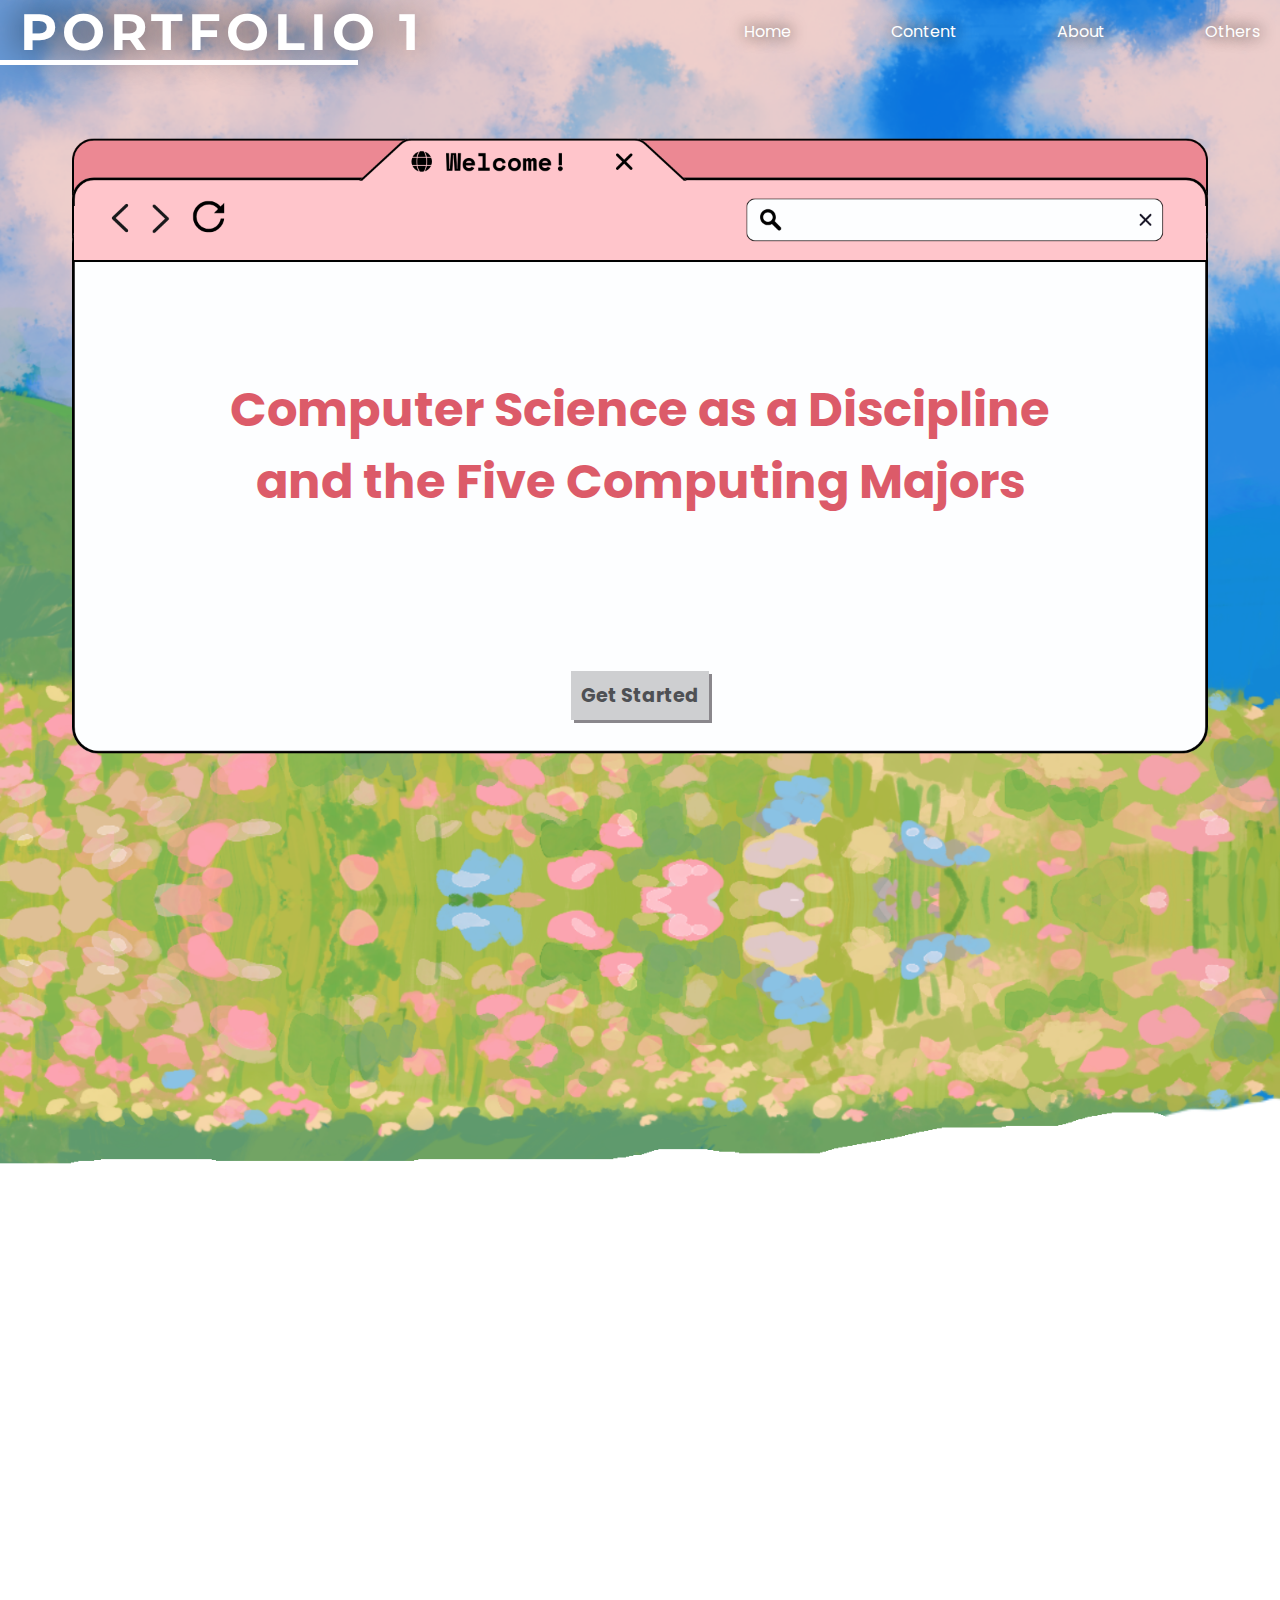
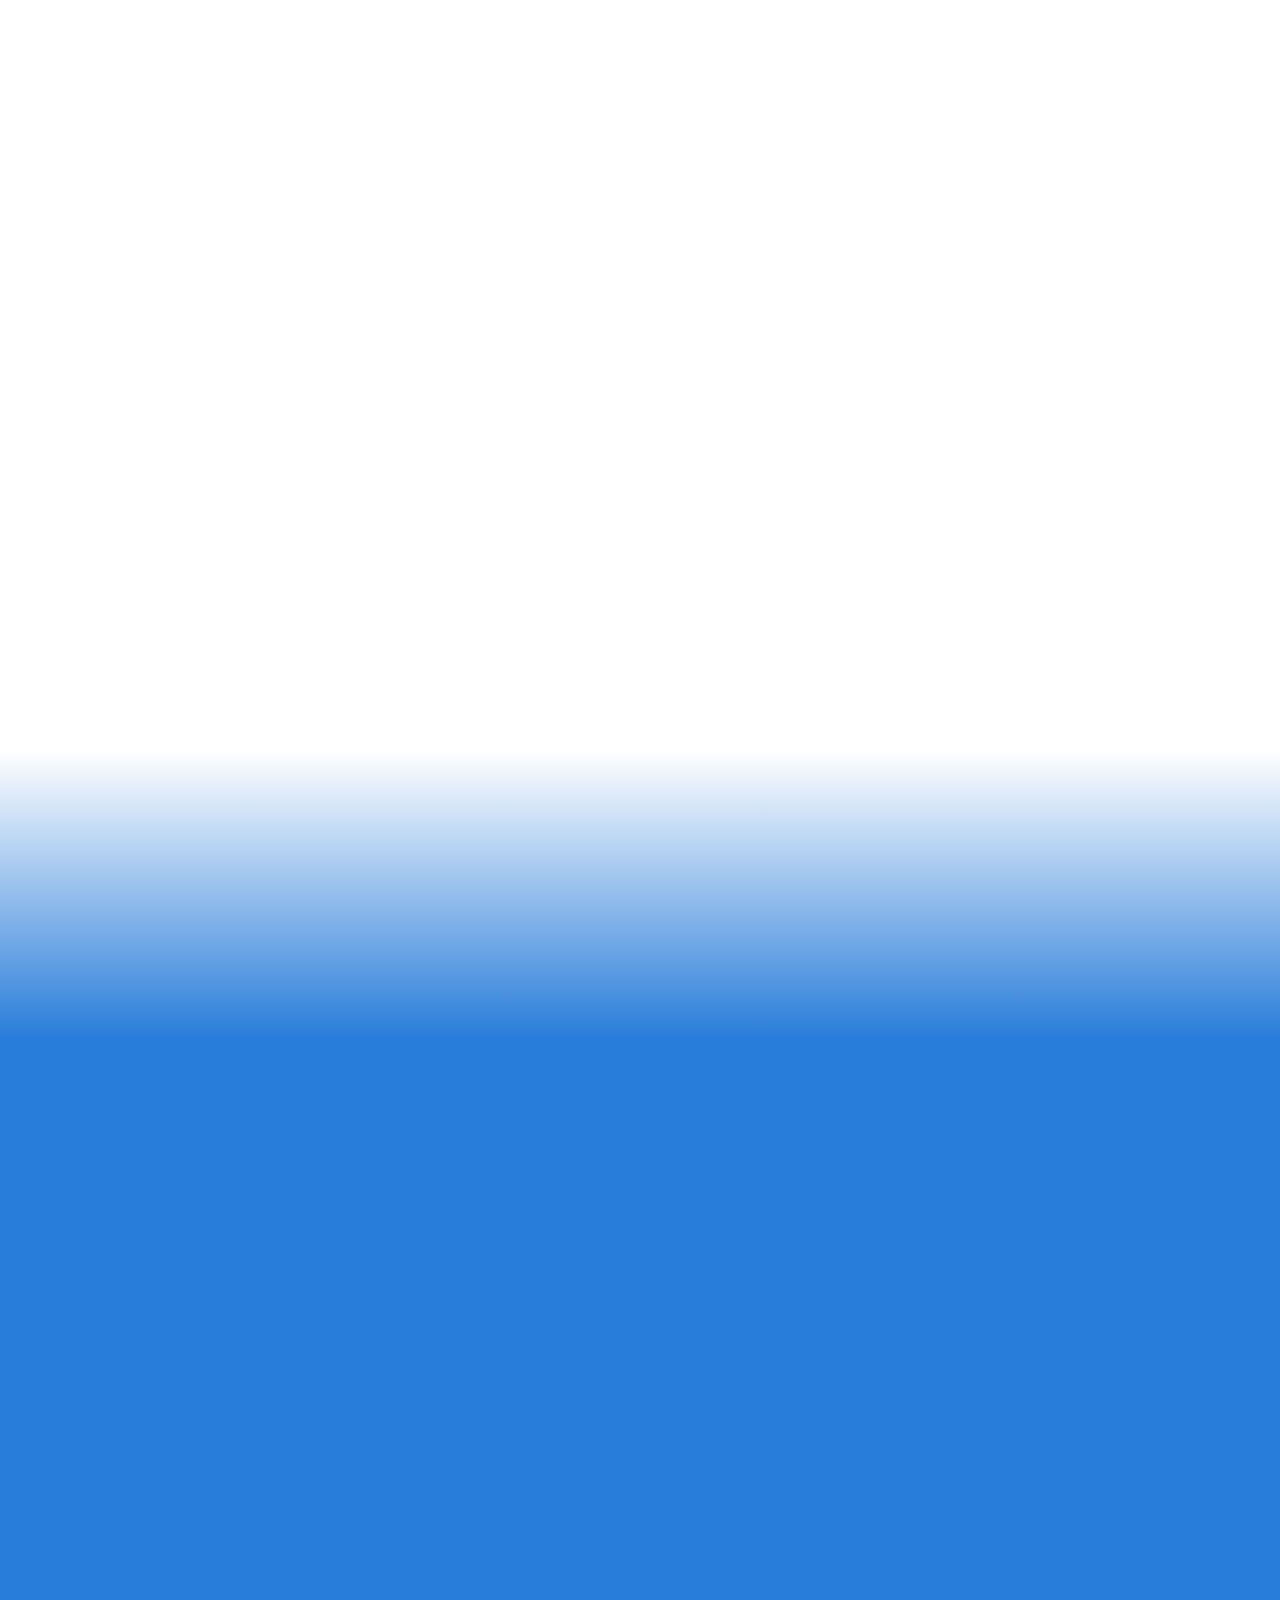
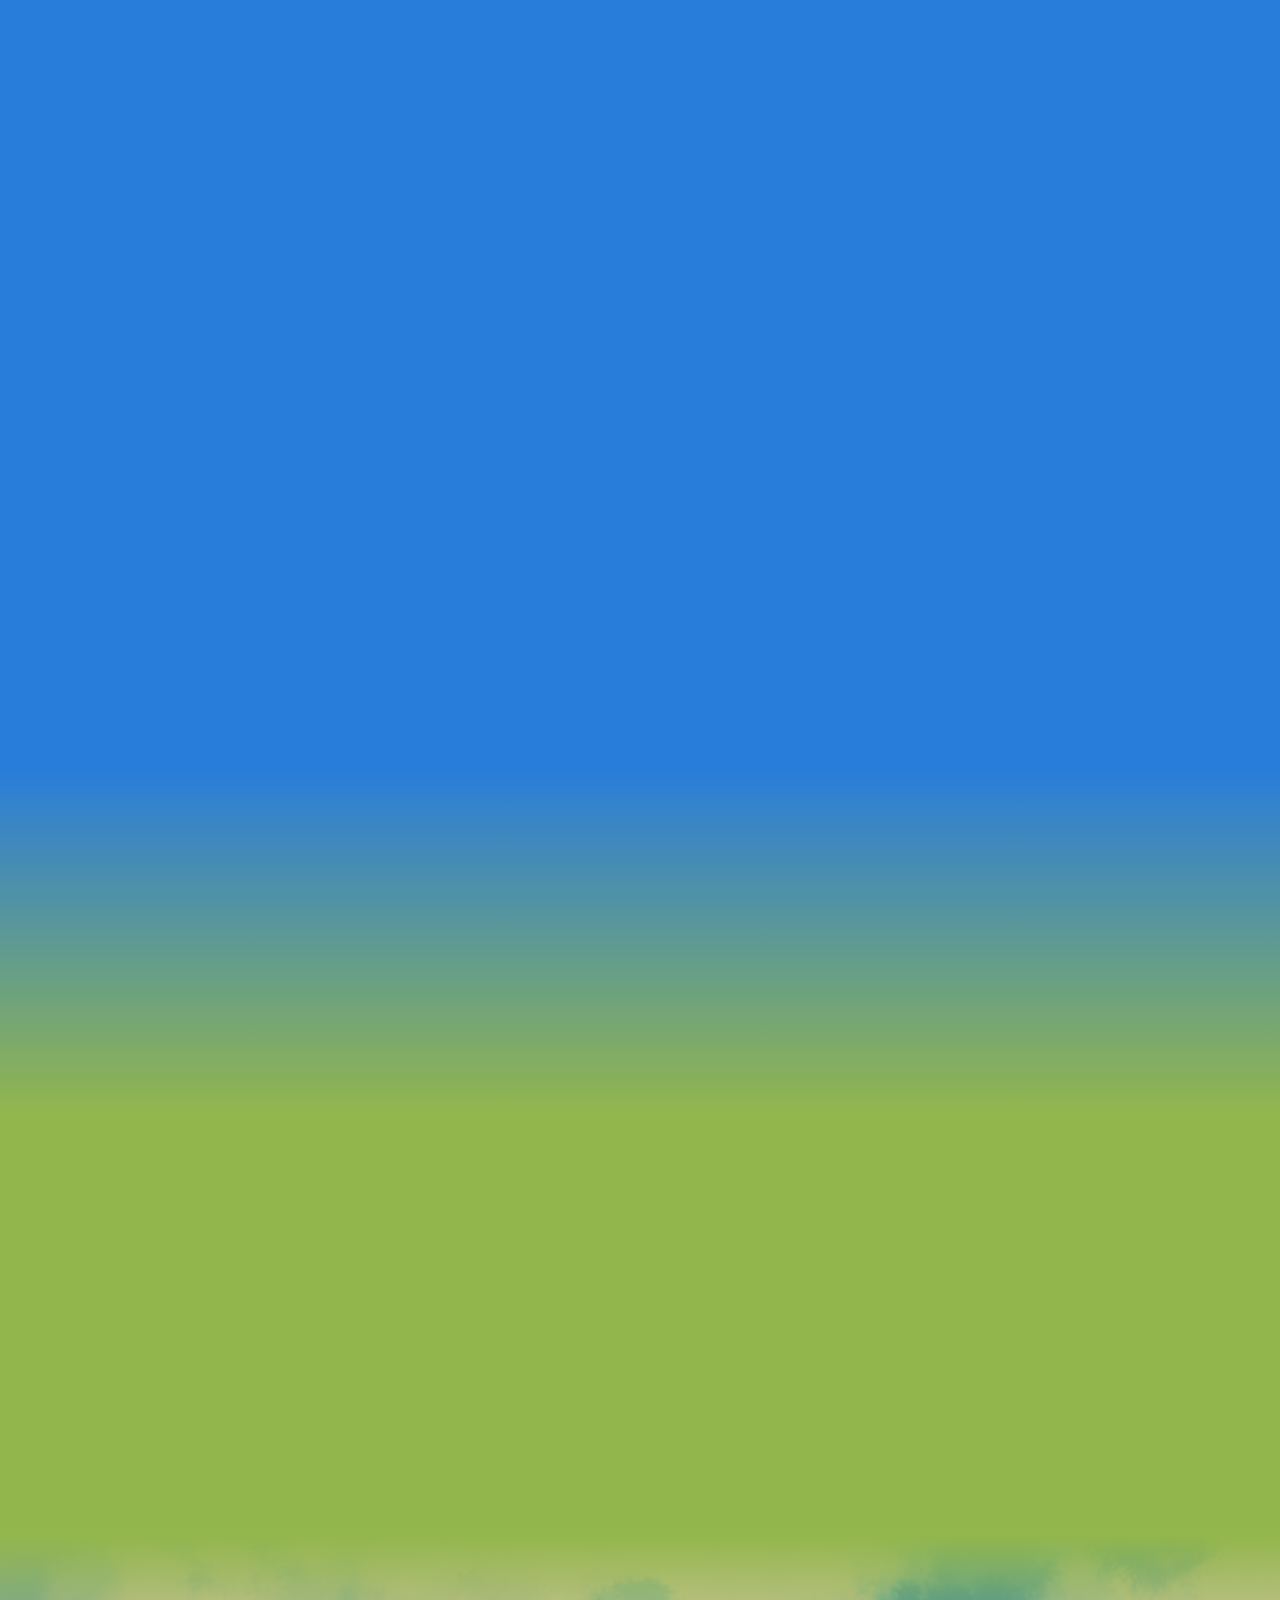
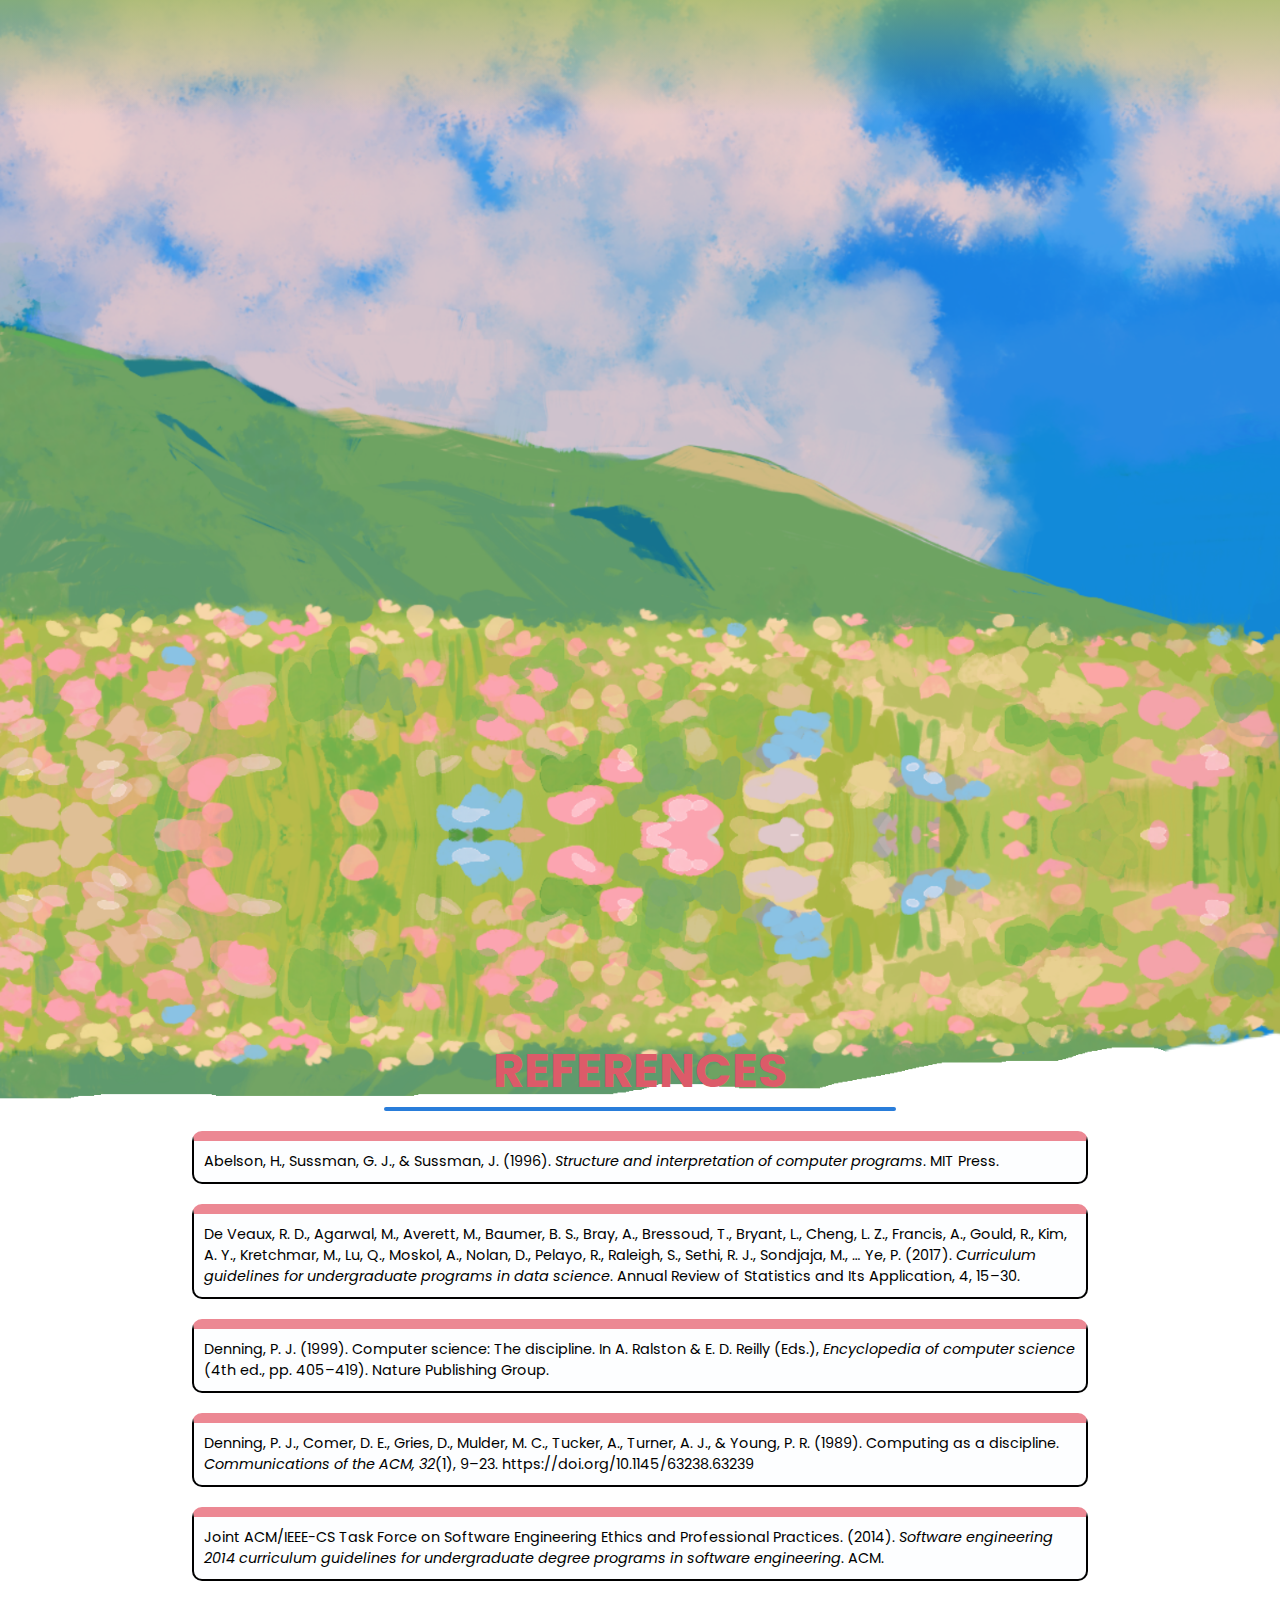
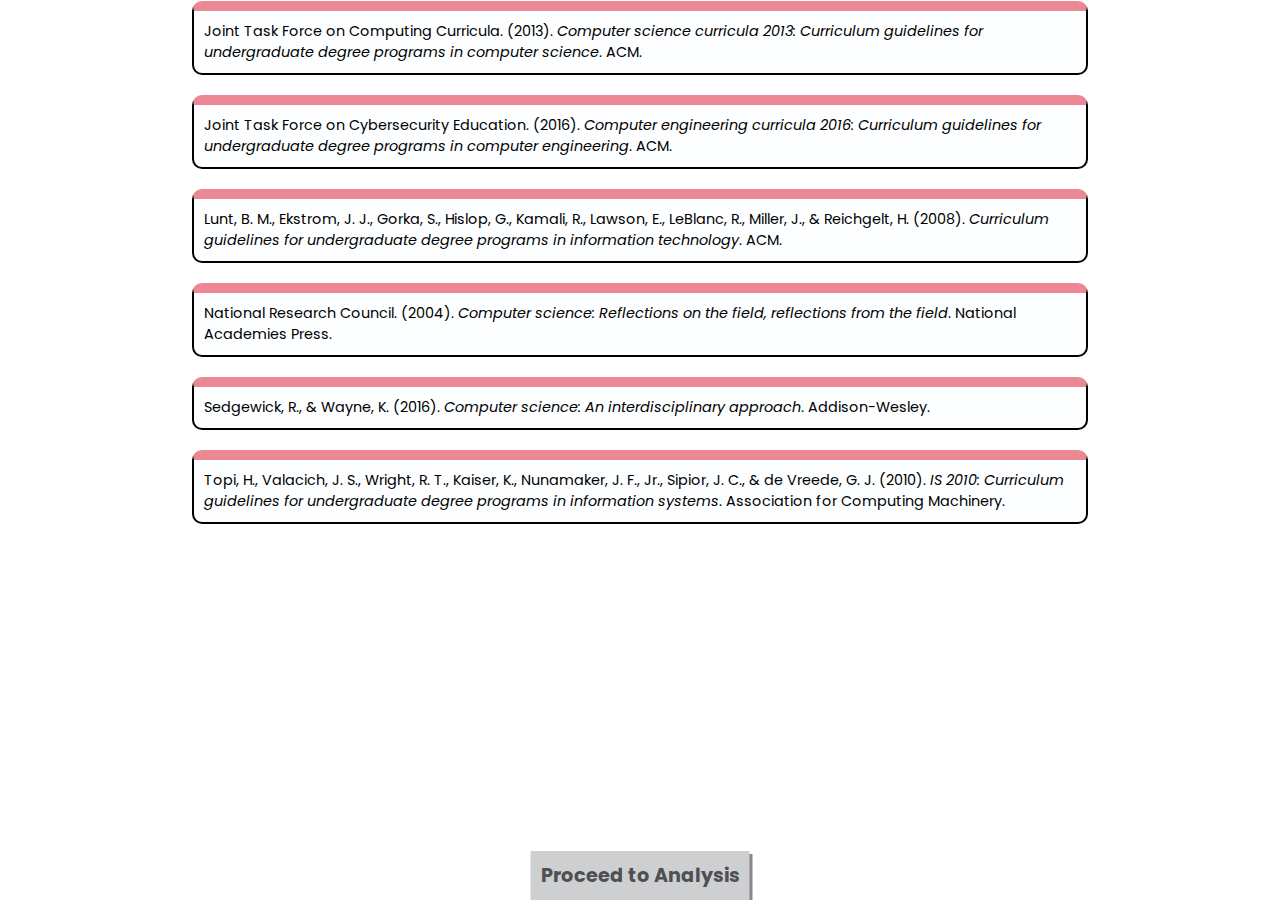
<file: index.html>
<!DOCTYPE html>
<html lang="en">
  <head>
    <meta charset="UTF-8" />
    <meta name="viewport" content="width=device-width, initial-scale=1.0" />
    <link rel="stylesheet" href="css/style.css" />
    <link
      rel="stylesheet"
      media="screen and (max-width: 767px)"
      href="css/mobile.css"
    />

    <link href="https://unpkg.com/aos@2.3.1/dist/aos.css" rel="stylesheet" />

    <link rel="shortcut icon" href="images/favicon1.png" type="image/x-icon" />
    <title>Portfolio 1</title>
  </head>
  <body>
    <section class="hero">
      <header>
        <h1>PORTFOLIO 1</h1>
        <div class="line"></div>
        <nav>
          <ul>
            <li><a href="javascript:void(0)">Home</a></li>
            <li><a href="#page2">Content</a></li>
            <li><a href="#about">About</a></li>
            <li><a href="#rfr">Others</a></li>
          </ul>
        </nav>
      </header>

      <main>
        <h1 class="mobile">
          Computer Science as a Discipline and the Five Computing Majors
        </h1>
      </main>

      <div class="content">
        <img src="images/overlay.png" alt="" />
        <h1>Computer Science as a Discipline and the Five Computing Majors</h1>
        <a href="#intro" class="button">Get Started</a>
      </div>
    </section>

    <section class="intro" id="intro">
      <h2 data-aos="fade-up" data-aos-delay="100" data-aos-duration="1000">
        Introduction
      </h2>
      <div class="container">
        <ul>
          <li data-aos="fade-up" data-aos-delay="100" data-aos-duration="1000">
            Computer Science and related majors are at the heart of today’s
            digital world, shaping industries from healthcare to finance.
          </li>
          <li data-aos="fade-up" data-aos-delay="100" data-aos-duration="1000">
            This presentation looks at Computer Science as a field and
            introduces the five main computing majors recognized around the
            world.
          </li>
          <li data-aos="fade-up" data-aos-delay="100" data-aos-duration="1000">
            By understanding these areas, you’ll get a clearer picture of
            possible career paths and see how computing helps tackle big
            challenges across the globe.
          </li>
        </ul>
      </div>

      <div
        class="divider"
        data-aos="fade-right"
        data-aos-delay="100"
        data-aos-duration="1000"
      ></div>
    </section>

    <section class="page1">
      <div
        class="block"
        data-aos="zoom-in"
        data-aos-delay="100"
        data-aos-duration="1000"
      >
        <h2>Computer Science as a Discipline</h2>
        <ul>
          <li>
            Focuses on both theoretical foundations and practical applications
            of computation.
          </li>
          <li>
            Defined as the study of algorithmic processes, computational
            machines, and computation itself (Denning, 1999).
          </li>
          <li>
            Encompasses problem-solving, data representation, programming, and
            system design (Denning et al., 1989).
          </li>
          <li>
            Viewed as both a science and an engineering field, merging
            creativity, mathematics, and real-world application (National
            Research Council, 2004).
          </li>
        </ul>
      </div>
      <div
        class="block"
        data-aos="zoom-in"
        data-aos-delay="300"
        data-aos-duration="1000"
      >
        <h2>Importance of Computer Science</h2>
        <ul>
          <li>
            Provides the intellectual and practical foundations for all other
            computing disciplines (Sedgewick & Wayne, 2016).
          </li>
          <li>
            Encourages computational thinking: the ability to break down
            problems into solvable steps, now considered essential in education
            and professional fields (Abelson & Sussman, 1996).
          </li>
          <li>
            Advances industries such as healthcare, education, finance,
            engineering, and entertainment by driving innovation and efficiency.
          </li>
        </ul>
      </div>
    </section>

    <section class="page2" id="page2">
      <div
        class="container"
        data-aos="fade-right"
        data-aos-delay="100"
        data-aos-duration="1000"
        data-aos-offset="350"
      >
        <h2>Majors</h2>
        <ul class="majors">
          <li><a href="">Computer Science (CS)</a></li>
          <li><a href="">Software Engineering (SE)</a></li>
          <li><a href="">Computer Engineering (CE)</a></li>
          <li><a href="">Information Systems (IS)</a></li>
          <li><a href="">Information Technology (IT)</a></li>
        </ul>
      </div>

      <div class="desc">
        <ul>
          <li
            data-aos="fade-up"
            data-aos-delay="200"
            data-aos-duration="1000"
            data-aos-offset="200"
          >
            Professional guidelines identify five distinct computing disciplines
            (Joint Task Force on Computing Curricula, 2013).
          </li>
          <li data-aos="fade-up" data-aos-delay="300" data-aos-duration="1000">
            Each major focuses on a specific set of skills and knowledge areas,
            allowing students to specialize based on interest and career goals.
          </li>
          <li data-aos="fade-up" data-aos-delay="500" data-aos-duration="1000">
            These majors collectively cover the entire computing ecosystem, from
            hardware and software to management and applied technologies.
          </li>
        </ul>
      </div>
    </section>

    <section class="page3" id="page3">
      <div
        class="block"
        data-aos="fade-up"
        data-aos-delay="100"
        data-aos-duration="1000"
        data-aos-offset="300"
      >
        <h2>Computer Science</h2>
        <ul>
          <li>
            Focuses on algorithms, data, theory, software, and computer systems.
          </li>
          <li>
            Prepares students for careers in research, development, programming,
            and systems design.
          </li>
          <li>
            Builds core skills in problem-solving, programming, and creating
            innovative software solutions.
          </li>
        </ul>
      </div>
      <div
        class="block"
        data-aos="fade-up"
        data-aos-delay="300"
        data-aos-duration="1000"
        data-aos-offset="300"
      >
        <h2>Software Engineering</h2>
        <ul>
          <li>
            Emphasizes systematic approaches to software design, development,
            testing, and maintenance (Joint ACM/IEEE, 2014).
          </li>
          <li>
            Emphasizes teamwork, project management, and solid engineering
            practices.
          </li>
          <li>
            Prepares graduates for careers in large-scale software development,
            quality assurance, and system integration.
          </li>
        </ul>
      </div>
    </section>

    <section class="page4" id="page4">
      <div
        class="block"
        data-aos="fade-up"
        data-aos-delay="100"
        data-aos-duration="1000"
        data-aos-offset="300"
      >
        <h2>Computer Engineering</h2>
        <ul>
          <li>
            Combines computer science with electrical engineering to develop
            both hardware and software systems (Joint Task Force, 2016).
          </li>
          <li>
            Focuses on hardware design, microprocessors, embedded systems, and
            networking.
          </li>
          <li>
            Careers include hardware engineer, systems architect, and embedded
            systems developer.
          </li>
        </ul>
      </div>
      <div
        class="block"
        data-aos="fade-up"
        data-aos-delay="300"
        data-aos-duration="1000"
        data-aos-offset="300"
      >
        <h2>Information Systems</h2>
        <ul>
          <li>
            Concentrates on the integration of technology with organizational
            processes and business strategy (Topi et al., 2010).
          </li>
          <li>
            Connects technical teams with management by aligning IT strategies
            to organizational goals.
          </li>
          <li>
            Leads to careers such as systems analyst, IT manager, business-IT
            consultant, and database administrator.
          </li>
        </ul>
      </div>
      <div
        class="block"
        data-aos="fade-up"
        data-aos-delay="500"
        data-aos-duration="1000"
        data-aos-offset="300"
      >
        <h2>Information Technology</h2>
        <ul>
          <li>
            Focuses on applied computing, infrastructure management, security,
            and user support (Lunt et al., 2008).
          </li>
          <li>
            IT professionals manage systems, maintain networks, and ensure
            information security.
          </li>
          <li>
            Careers include IT administrators, cybersecurity specialists, and
            network support analysts.
          </li>
        </ul>
      </div>
    </section>

    <section class="about" id="about">
      <div class="gradient"></div>
      <div
        class="container"
        data-aos="zoom-in"
        data-aos-delay="100"
        data-aos-duration="1000"
        data-aos-offset="100"
      >
        <div class="content">
          <div class="text">
            <h2>aboutMe</h2>
            <p>
              I’m Alfer. I’m really into fitness, music, and a bit of sports.
              Fitness helps me stay disciplined and push myself, music keeps me
              creative and inspired, and sports remind me of the fun and energy
              of working with others.<br /><br />
              I decided to go into programming not just because people say it
              pays well, but because I actually enjoy it. I find it fun, kind of
              like solving puzzles or building something cool from scratch. It
              keeps me curious, challenges me, and makes me feel accomplished
              every time I figure something out. For me, coding isn’t just a
              career choice, it’s something I genuinely like doing.
            </p>
          </div>
          <div class="images">
            <img src="images/gym.jpg" alt="" class="gym" />
            <img src="images/golf.jpg" alt="" class="golf" />
          </div>
        </div>
      </div>
    </section>

    <section class="references" id="rfr">
      <h2>References</h2>
      <div class="line"></div>
      <ul>
        <li>
          Abelson, H., Sussman, G. J., & Sussman, J. (1996).
          <i>Structure and interpretation of computer programs</i>. MIT Press.
        </li>

        <li>
          De Veaux, R. D., Agarwal, M., Averett, M., Baumer, B. S., Bray, A.,
          Bressoud, T., Bryant, L., Cheng, L. Z., Francis, A., Gould, R., Kim,
          A. Y., Kretchmar, M., Lu, Q., Moskol, A., Nolan, D., Pelayo, R.,
          Raleigh, S., Sethi, R. J., Sondjaja, M., … Ye, P. (2017).
          <i>Curriculum guidelines for undergraduate programs in data science</i
          >. Annual Review of Statistics and Its Application, 4, 15–30.
        </li>

        <li>
          Denning, P. J. (1999). Computer science: The discipline. In A. Ralston
          & E. D. Reilly (Eds.), <i>Encyclopedia of computer science</i> (4th
          ed., pp. 405–419). Nature Publishing Group.
        </li>

        <li>
          Denning, P. J., Comer, D. E., Gries, D., Mulder, M. C., Tucker, A.,
          Turner, A. J., & Young, P. R. (1989). Computing as a discipline.
          <i>Communications of the ACM, 32</i>(1), 9–23.
          https://doi.org/10.1145/63238.63239
        </li>

        <li>
          Joint ACM/IEEE-CS Task Force on Software Engineering Ethics and
          Professional Practices. (2014).
          <i
            >Software engineering 2014 curriculum guidelines for undergraduate
            degree programs in software engineering</i
          >. ACM.
        </li>

        <li>
          Joint Task Force on Computing Curricula. (2013).
          <i
            >Computer science curricula 2013: Curriculum guidelines for
            undergraduate degree programs in computer science</i
          >. ACM.
        </li>

        <li>
          Joint Task Force on Cybersecurity Education. (2016).
          <i
            >Computer engineering curricula 2016: Curriculum guidelines for
            undergraduate degree programs in computer engineering</i
          >. ACM.
        </li>

        <li>
          Lunt, B. M., Ekstrom, J. J., Gorka, S., Hislop, G., Kamali, R.,
          Lawson, E., LeBlanc, R., Miller, J., & Reichgelt, H. (2008).
          <i
            >Curriculum guidelines for undergraduate degree programs in
            information technology</i
          >. ACM.
        </li>

        <li>
          National Research Council. (2004).
          <i
            >Computer science: Reflections on the field, reflections from the
            field</i
          >. National Academies Press.
        </li>

        <li>
          Sedgewick, R., & Wayne, K. (2016).
          <i>Computer science: An interdisciplinary approach</i>.
          Addison-Wesley.
        </li>

        <li>
          Topi, H., Valacich, J. S., Wright, R. T., Kaiser, K., Nunamaker, J.
          F., Jr., Sipior, J. C., & de Vreede, G. J. (2010).
          <i
            >IS 2010: Curriculum guidelines for undergraduate degree programs in
            information systems</i
          >. Association for Computing Machinery.
        </li>
      </ul>

      <a href="analysis.html" class="button">Proceed to Analysis</a>
    </section>

    <script src="https://unpkg.com/aos@2.3.1/dist/aos.js"></script>
    <script src="js/app.js"></script>
  </body>
</html>
</file>
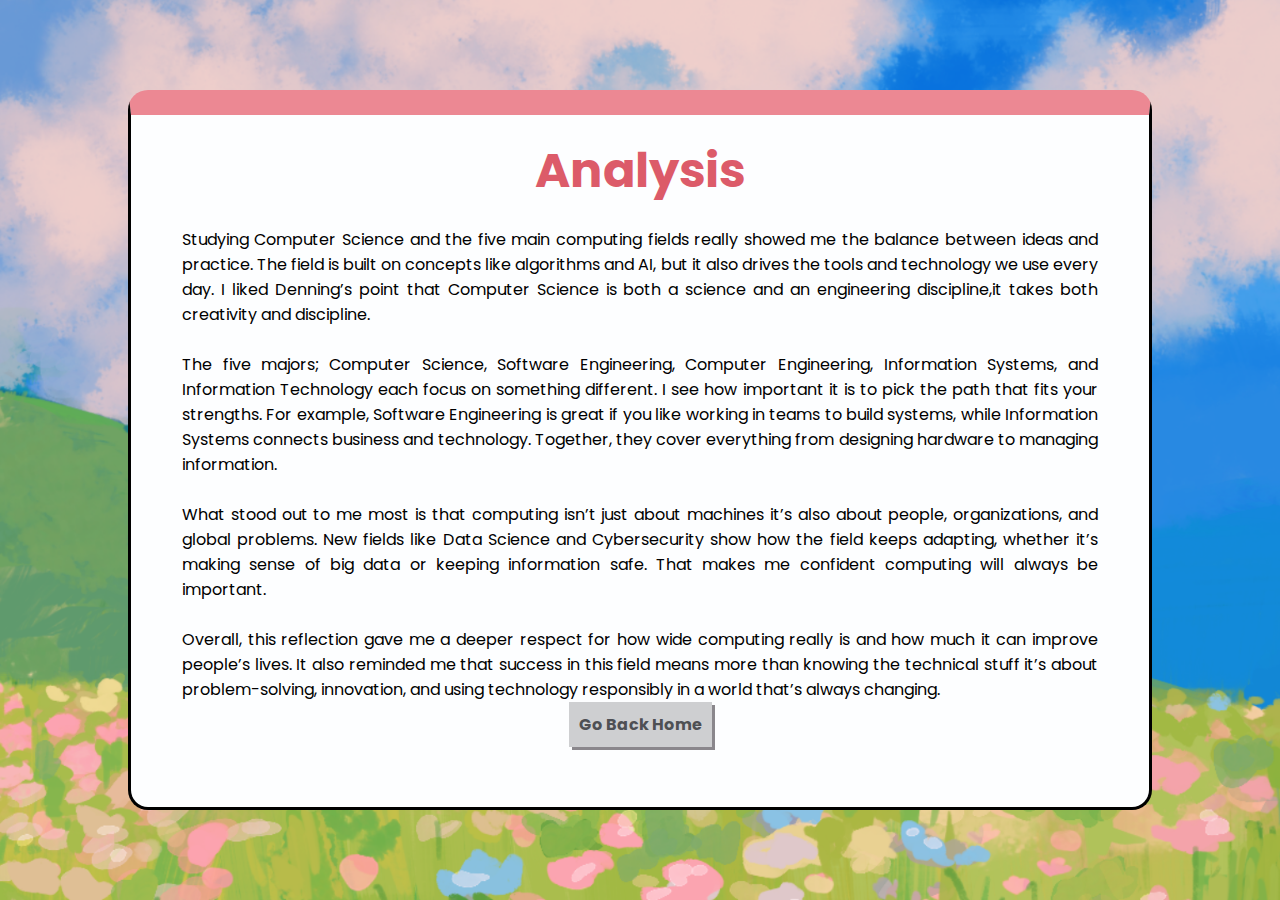
<file: analysis.html>
<!DOCTYPE html>
<html lang="en">
  <head>
    <meta charset="UTF-8" />
    <meta name="viewport" content="width=device-width, initial-scale=1.0" />
    <link rel="stylesheet" href="css/style.css" />
    <link
      rel="stylesheet"
      media="screen and (max-width: 767px)"
      href="css/mobile.css"
    />
    <link rel="shortcut icon" href="images/favicon1.png" type="image/x-icon" />
    <title>Analysis</title>
  </head>
  <body>
    <section class="analysis">
      <div class="container">
        <h2>Analysis</h2>
        <p>
          Studying Computer Science and the five main computing fields really
          showed me the balance between ideas and practice. The field is built
          on concepts like algorithms and AI, but it also drives the tools and
          technology we use every day. I liked Denning’s point that Computer
          Science is both a science and an engineering discipline,it takes both
          creativity and discipline.<br /><br />The five majors; Computer
          Science, Software Engineering, Computer Engineering, Information
          Systems, and Information Technology each focus on something different.
          I see how important it is to pick the path that fits your strengths.
          For example, Software Engineering is great if you like working in
          teams to build systems, while Information Systems connects business
          and technology. Together, they cover everything from designing
          hardware to managing information. <br /><br />What stood out to me
          most is that computing isn’t just about machines it’s also about
          people, organizations, and global problems. New fields like Data
          Science and Cybersecurity show how the field keeps adapting, whether
          it’s making sense of big data or keeping information safe. That makes
          me confident computing will always be important. <br />
          <br />Overall, this reflection gave me a deeper respect for how wide
          computing really is and how much it can improve people’s lives. It
          also reminded me that success in this field means more than knowing
          the technical stuff it’s about problem-solving, innovation, and using
          technology responsibly in a world that’s always changing.
        </p>

        <a href="index.html" class="button">Go Back Home</a>
      </div>
    </section>
  </body>
</html>
</file>
<file: css/style.css>
@import url("https://fonts.googleapis.com/css2?family=Anton&family=Bricolage+Grotesque:opsz,wght@12..96,200..800&family=Montserrat:ital,wght@0,100..900;1,100..900&family=Poppins:ital,wght@0,100;0,200;0,300;0,400;0,500;0,600;0,700;0,800;0,900;1,100;1,200;1,300;1,400;1,500;1,600;1,700;1,800;1,900&display=swap");
@import url("https://fonts.googleapis.com/css2?family=Anton&family=Bricolage+Grotesque:opsz,wght@12..96,200..800&family=Montserrat:ital,wght@0,100..900;1,100..900&family=Poppins:ital,wght@0,100;0,200;0,300;0,400;0,500;0,600;0,700;0,800;0,900;1,100;1,200;1,300;1,400;1,500;1,600;1,700;1,800;1,900&display=swap");

* {
  margin: 0;
  padding: 0;
  box-sizing: border-box;
}

html {
  scroll-behavior: smooth;
}
body {
  overflow-x: hidden;
  font-family: "Poppins", sans-serif;
}

:root {
  --red: #dc5b69;
  --pink: #ec8893;
  --white: #fdfeff;
  --gray: #8a878c;
  --lightgray: #cecfd1;
  --green: #93b64c;
  --blue: #297dda;
}

.hero {
  position: relative;
  min-height: 100dvh;
  background: url(../images/hero.png) no-repeat center/cover;

  header {
    display: flex;
    align-items: center;
    justify-content: space-between;
    margin: 0 20px;

    h1 {
      font-family: "Montserrat", sans-serif;
      font-size: 3.2rem;
      color: white;
      text-shadow: 0 0 2.5rem black;
      letter-spacing: 5px;
    }

    nav ul {
      display: flex;
      list-style: none;
      gap: 100px;
      font-size: 1rem;

      a {
        text-decoration: none;
        color: white;
        text-shadow: 0 0 1rem black;
      }
    }

    h1,
    nav {
      animation: fadedown 1s ease;
    }
  }

  .line {
    height: 5px;
    width: 28%;
    background-color: white;

    position: absolute;
    top: 60px;
    left: 0;

    animation: slideleft 2.5s ease;
  }

  main {
    display: none;
  }
  .content {
    height: 85vh;
    display: flex;
    flex-direction: column;
    justify-content: center;
    align-items: center;

    animation: pop 2.5s ease;

    img {
      height: 80vh;
    }

    h1 {
      position: absolute;
      font-size: 3rem;
      width: 900px;
      text-align: center;
      color: var(--red);
    }
  }
}

.button {
  text-decoration: none;
  color: #4e5054;
  font-weight: bold;
  font-size: 1.2rem;

  background-color: var(--lightgray);
  padding: 10px;
  box-shadow: 3px 3px 0px var(--gray);

  position: absolute;
  bottom: 20%;

  transition: 0.3s ease;
}

.intro {
  position: relative;
  min-height: 100dvh;
  background: url(../images/2.png) no-repeat center/cover;

  h2 {
    font-size: 4rem;
    text-align: center;
    padding-top: 200px;
    color: var(--red);
  }

  ul {
    padding-top: 20px;
    padding-left: 40px;
    font-size: 1.5rem;
    width: 70%;

    li {
      list-style: disc;
      text-align: center;
      padding-bottom: 30px;
    }
  }

  .container {
    width: 100%;
    display: flex;
    justify-content: center;
  }
}

.divider {
  width: 90%;
  height: 5px;
  background-color: var(--green);
  margin: 50px auto 0;
  border-radius: 100px;
}

.page1 {
  position: relative;
  min-height: 50dvh;
  display: flex;
  justify-content: center;

  gap: 48px;

  .block {
    display: flex;
    flex-direction: column;
    align-items: center;
    height: 500px;
    width: 40%;

    background-color: var(--white);

    border: 2px solid black;
    border-top: 20px solid var(--pink);
    border-radius: 20px;

    padding: 20px;

    margin-bottom: 50px;

    h2 {
      font-size: 2rem;
      color: var(--red);
    }

    ul {
      width: 90%;

      li {
        padding-top: 20px;
        font-size: 1.2rem;
      }
    }
  }
}

.page2 {
  position: relative;
  min-height: 100dvh;
  background: #297dda;
  background: linear-gradient(
    0deg,
    rgba(41, 125, 218, 1) 0%,
    rgba(41, 125, 218, 1) 68%,
    rgba(255, 255, 255, 1) 100%
  );
  display: flex;
  justify-content: center;
  align-items: center;

  gap: 48px;

  .container,
  .desc {
    border: 2px solid black;
    border-top: 20px solid var(--pink);
    padding: 20px;

    border-radius: 20px;
    background-color: var(--white);
  }

  .container {
    height: 600px;
    width: 30%;

    h2 {
      font-size: 2.5rem;
      text-align: center;
      color: var(--red);
    }

    ul {
      display: flex;
      flex-direction: column;
      gap: 24px;
      list-style: none;

      padding-top: 20px;
      font-size: 1.1rem;

      li {
        background-color: var(--white);
        padding: 10px;
        border-radius: 12px;
        border: 1px solid black;
        border-left: 12px solid var(--red);

        a {
          text-decoration: none;
          color: black;
          padding-right: 100px;
        }
      }
    }
  }

  .desc {
    height: 600px;
    width: 50%;
    display: grid;
    place-items: center;

    font-size: 1.3rem;
    padding-left: 40px;
    border: none;
    background: none;

    li {
      padding-bottom: 50px;
      text-shadow: 0 0 15px white;
      color: white;
    }
  }
}

.page3 {
  position: relative;
  min-height: 80dvh;
  background-color: #297dda;

  display: flex;
  justify-content: center;
  align-items: center;
  gap: 48px;

  .block {
    width: 40%;
    height: 60dvh;

    border: 5px solid var(--green);
    border-radius: 20px;
    padding: 20px;
    color: white;
    background-color: #c9e88b8e;
    box-shadow: 0 0 30px white;

    text-shadow: 0 0 20px rgba(0, 0, 0, 0.485);

    h2 {
      font-size: 2.5rem;
      text-shadow: 0 0 40px rgba(0, 0, 0, 0.238);
    }

    ul {
      padding-left: 40px;
      font-size: 1.2rem;

      li {
        padding-top: 20px;
      }
    }
  }
}

.page4 {
  position: relative;
  min-height: 85dvh;
  background: #93b64c;
  background: linear-gradient(
    0deg,
    rgba(147, 182, 76, 1) 0%,
    rgba(147, 182, 76, 1) 55%,
    rgba(41, 125, 218, 1) 100%
  );

  display: flex;
  justify-content: center;
  gap: 48px;

  .block {
    width: 26%;
    height: 70dvh;
    background-color: #297cdabc;
    box-shadow: 0 0 50px white;

    border: 5px solid #297dda;
    border-radius: 20px;
    color: white;
    padding: 20px;

    h2 {
      font-size: 2.3rem;
    }

    ul {
      padding-left: 30px;

      li {
        padding-top: 15px;
      }
    }
  }
}

.about {
  position: relative;
  min-height: 100dvh;
  background: url(../images/hero.png) no-repeat center/cover;
  display: flex;
  justify-content: center;
  align-items: center;

  .gradient {
    height: 20%;
    width: 100%;
    position: absolute;
    top: 0;
    background: linear-gradient(to bottom, var(--green), transparent);
  }

  .container {
    width: 70%;
    height: 600px;
    position: relative;
    background: url(../images/window.png) no-repeat center/cover;
    display: grid;
    place-items: center;

    .content {
      width: 89%;
      height: 68%;
      margin-top: 100px;
      padding: 20px;

      display: flex;
      justify-content: center;
      gap: 32px;

      h2 {
        font-size: 2.5rem;
        color: var(--red);

        width: 30%;
      }

      p {
        width: 100%;
        text-align: justify;
      }

      .images {
        width: 40%;
        height: 100%;

        flex-shrink: 0;

        img {
          height: 200px;
          border: 2px solid black;
          border-radius: 15px;
          border-top: 17px solid #d4c4e9;
        }

        .golf {
          position: absolute;
          bottom: 12%;
          right: 8%;
        }
      }
    }
  }
}

.references {
  position: relative;
  height: 100dvh;
  background: url(../images/2.png) no-repeat center/cover;
  padding-top: 200px;

  h2 {
    text-transform: uppercase;
    color: var(--red);
    font-size: 3rem;
    text-align: center;
  }

  .line {
    width: 40%;
    height: 4px;
    border-radius: 20px;
    background-color: var(--blue);
    margin: 0 auto;
  }

  ul {
    margin: 0 40px;
    display: flex;
    flex-direction: column;
    gap: 20px;
    list-style: none;
    padding-top: 20px;
    width: 70%;
    margin: 0 auto;

    li {
      font-size: 0.9rem;
      padding: 10px;
      border: 2px solid black;
      border-top: 10px solid var(--pink);
      border-radius: 10px;
      background-color: var(--white);
    }
  }

  .button {
    bottom: -85%;
    left: 50%;
    transform: translate(-50%);
  }
}

.analysis {
  position: relative;
  min-height: 100dvh;
  display: grid;
  place-items: center;
  background: url(../images/hero.png) no-repeat center/cover;

  .container {
    height: 80dvh;
    width: 80%;
    background-color: var(--white);
    border: 3px solid black;
    border-top: 25px solid var(--pink);
    border-radius: 20px;

    display: flex;
    flex-direction: column;
    align-items: center;

    h2 {
      font-size: 3rem;
      color: var(--red);
      padding-top: 20px;
    }

    p {
      padding-top: 20px;
      width: 90%;
      text-align: justify;
    }

    .button {
      position: static;
      font-size: 1rem;
    }

    .button:hover {
      scale: 1.1;
    }
  }
}

/* hover */

.hero nav ul li a {
  transition: all 0.3s ease;
}

.hero nav ul li a:hover {
  color: var(--pink);
}

.button {
  transition: all 0.3s ease;
}

.button:hover {
  scale: 1;
}

.page1 .block {
  transition: all 0.3s ease;
}

.page1 .block:hover {
  transform: translateY(-20px);
  box-shadow: 0 10px 0 var(--gray);
}

.page2 ul li {
  transition: all 0.3s ease;
}

.page2 .majors li:hover {
  transform: translateY(-5px);
  box-shadow: 0 5px 0 var(--gray);
}

/* animations */
@keyframes fadedown {
  from {
    opacity: 0;
    transform: translateY(-30px);
  }

  to {
    opacity: 1;
    transform: translateY(0);
  }
}

@keyframes slideleft {
  0% {
    transform: translateX(-100%);
  }

  50% {
    transform: translateX(-100%);
  }

  100% {
    transform: translateX(0);
  }
}

@keyframes pop {
  0% {
    scale: 0;
  }
  70% {
    scale: 0;
  }

  to {
    scale: 1;
  }
}


/* media */
@media screen and (min-width: 1920px) {
  
  .intro h2{
    padding-top: 250px;
  }

  .about .container{
    height: 700px;
  }

  #rfr{

    padding-top: 300px;

    li{
      font-size: 1.1rem;
    }
  }

  .analysis{

    h2{
      font-size: 5rem;
    }

    p{
      font-size: 1.2rem;
    }
  }
}
</file>
<file: css/mobile.css>
body {
  background: white;
}

:root {
  --red: #dc5b69;
  --pink: #ec8893;
  --white: #fdfeff;
  --gray: #8a878c;
  --lightgray: #cecfd1;
  --green: #93b64c;
  --blue: #297dda;
}

.hero {
  position: relative;
  header {
    flex-direction: column;

    h1 {
      font-size: 2.5rem;
    }

    nav ul {
      gap: 2rem;
    }

    .line {
      display: none;
    }
  }

  main {
    width: 100%;
    height: 70dvh;
    display: flex;
    justify-content: center;
    align-items: center;
    text-align: center;
    font-size: 1.3rem;
    padding: 20px;
    color: var(--white);
    text-shadow: 0 0 10px var(--red);
  }
  .content {
    width: 90%;
    display: none;
  }
}

.intro {
  h2 {
    font-size: 3rem;
    padding-top: 500px;
  }

  ul {
    font-size: 1.2rem;
    padding-left: 20px;
  }

  .divider {
    margin-bottom: 40px;
  }
}

.page1 {
  flex-direction: column;
  align-items: center;
  gap: 1em;

  .block {
    width: 90%;
    height: auto;

    h2 {
      font-size: 1.5rem;
    }
    ul {
      li {
        font-size: 1rem;
      }
    }
  }
}

.page2 {
  flex-direction: column;
  padding: 0;

  .container {
    width: 90%;
    height: auto;
  }

  .desc {
    width: 90%;
    height: auto;
    padding-left: 20px;
    margin: 0 auto;

    li {
      padding-bottom: 20px;
    }
  }
}

.page3 {
  padding-bottom: 20px;
  flex-direction: column;

  .block {
    width: 90%;
    height: auto;
  }
}

.page4 {
  padding: 20px 0 50px;
  flex-direction: column;
  align-items: center;

  .block {
    width: 90%;
    height: auto;
  }
}

.about {
  .container {
    border: 2px solid white;
    width: 90%;
    height: auto;
    background-image: none;
    background: white;
    border: 2px solid black;
    border-top: 15px solid var(--red);

    border-radius: 12px;
    display: block;

    .content {
      height: auto;
      margin-top: 0;
      flex-direction: column-reverse;
      margin: 0 auto;
      align-items: center;

      h2 {
        text-align: center;
        width: 100%;
      }
      .images {
        width: 100%;
        display: flex;
        align-items: center;
        margin: 0 auto;

        img {
          height: 250px;
          position: static;
          margin: 0 auto;
        }

        .golf {
          display: none;
        }
      }
    }
  }
}

.references {
  padding-top: 220px;
  padding-bottom: 20px;

  .button {
    bottom: -225%;
    text-align: center;
    z-index: 2;
    width: auto;
  }
}

.analysis {
  padding: 20px 0;
  .container {
    height: auto;
    font-size: 1rem;
  }

  .button {
    margin-top: 12px;
    font-size: 10px;
  }
}
</file>
